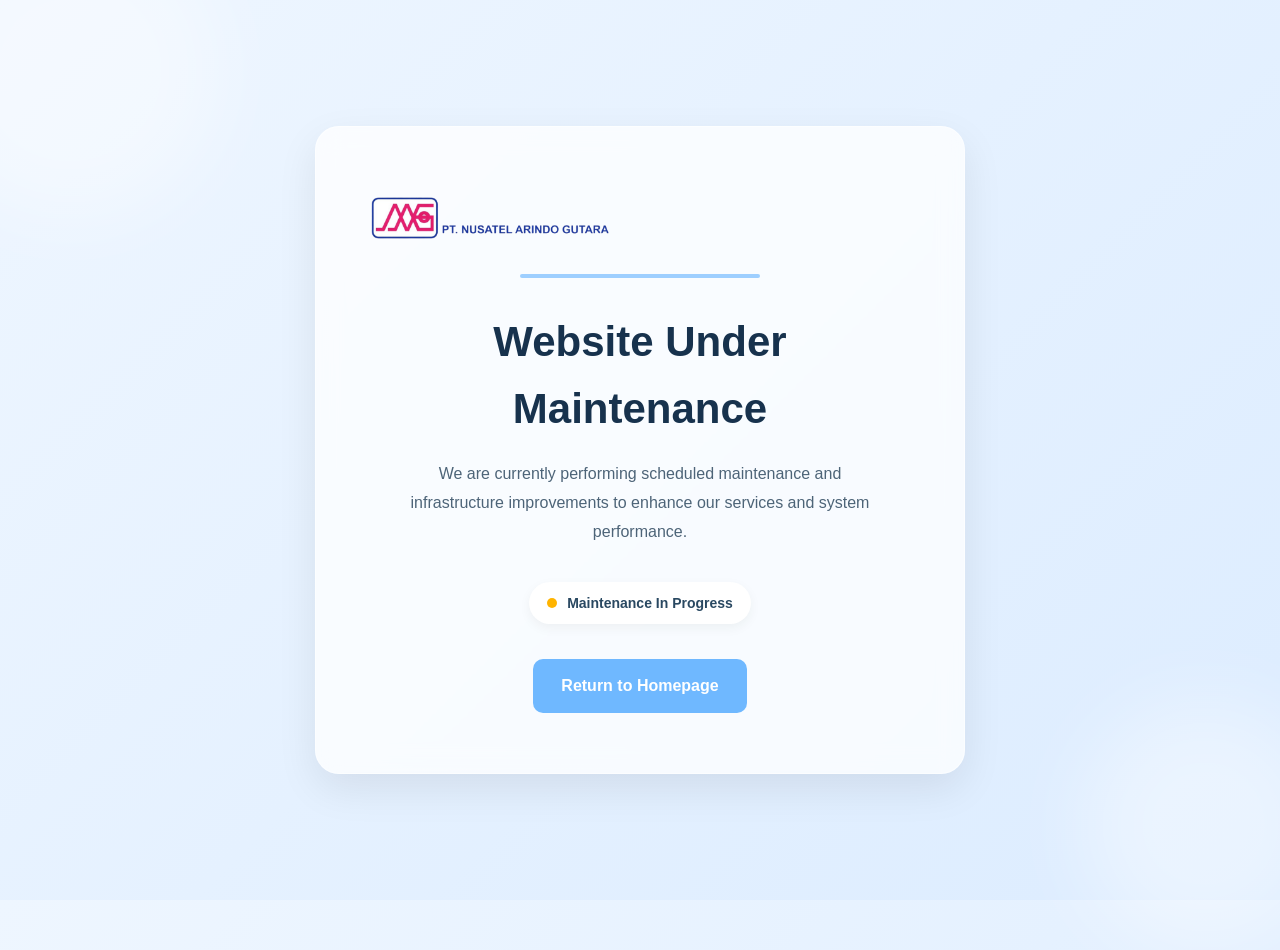
<file: index.html>
<!DOCTYPE html>
<html lang="id">

<head>
<meta charset="UTF-8">
<meta name="viewport" content="width=device-width, initial-scale=1.0">

<title>PT Nusatel Arindo Gutara</title>

<link rel="stylesheet" href="style.css">
</head>

<body>

<!-- HEADER -->
<header class="main-header">
<div class="container header-container">

<a href="index.html" class="logo">
<img src="Assets/logo.png" alt="PT Nusatel Arindo Gutara Logo">
</a>

<nav>
<ul class="nav">
<li><a href="index.html" class="active">Home</a></li>
<li><a href="about.html">About</a></li>
<li><a href="services.html">Services</a></li>
<li><a href="experience.html">Experience</a></li>
<li><a href="ongoing.html">Ongoing</a></li>
<li><a href="contact.html">Contact</a></li>
</ul>
</nav>

</div>
</header>


<!-- HERO -->
<section class="hero">
<div class="overlay"></div>

<div class="container hero-content">

<h1>PT NUSATEL ARINDO GUTARA</h1>

<p style="font-size:18px; font-weight:500;">
Reliable Telecommunication Solutions Across Indonesia
</p>

<p>
Telecommunications Infrastructure and Maintenance Services
in Indonesia since 1992.
</p>

<div class="hero-buttons">
<a href="services.html" class="btn">Our Services</a>
<a href="contact.html" class="btn-outline">Contact Us</a>
</div>

</div>
</section>


<!-- ABOUT -->
<section class="section">
<div class="container">

<h2>About Our Company</h2>

<p>
PT Nusatel Arindo Gutara was established in 1992 and has more than
30 years of experience in telecommunications infrastructure development
and maintenance services across Indonesia.
</p>

<p>
We have worked with major operators such as Telkom, Indosat,
XL Axiata, Smartfren and Hutchison 3.
</p>

<p><strong>30+ Years Experience | Nationwide Coverage | Trusted by Major Operators</strong></p>

<a href="about.html" class="btn">Read More</a>

</div>
</section>


<!-- SERVICES -->
<section class="section gray">
<div class="container">

<h2>Our Services</h2>

<div class="services">

  <div class="service-card">
    <h3>📡 Telecom Infrastructure</h3>
    <ul>
      <li>Civil Works</li>
      <li>CME Installation</li>
      <li>RF Installation</li>
      <li>Transmission Installation</li>
    </ul>
  </div>

  <div class="service-card">
    <h3>🛠 Telecom Maintenance</h3>
    <ul>
      <li>Preventive Maintenance</li>
      <li>Corrective Maintenance</li>
      <li>Network Monitoring</li>
      <li>Technical Support</li>
    </ul>
  </div>

 <div class="service-card">
  <h3>⚙️ Specialized Services</h3>
  <ul>
    <li>Telecommunication Equipment Rental</li>
    <li>Supply and Sales of Telecom Components</li>
    <li>Microwave Engineering Design & Planning</li>
    <li>System Maintenance and Repair Services</li>
  </ul>
  <p style="margin-top:10px; font-size:14px; color:#555;">
    We provide flexible solutions tailored to project needs,
    including equipment provisioning, engineering design,
    and full technical support services.
  </p>
</div>

</div>

</div>
</section>


<!-- PROJECTS -->
<section class="section">
<div class="container">

<h2>Project Experience</h2>

<div class="projects">

<div class="project-card">
<h3>Telkom BTS Installation</h3>
<p><strong>Client:</strong> PT Telkom Indonesia</p>
<p>Infrastructure installation and network integration.</p>
<p><strong>Location:</strong> Jakarta</p>
</div>

<div class="project-card">
<h3>Indosat Site Build</h3>
<p><strong>Client:</strong> PT Indosat Ooredoo</p>
<p>CME and transmission installation project.</p>
<p><strong>Location:</strong> Bandung</p>
</div>

<div class="project-card">
<h3>XL Axiata Network Project</h3>
<p><strong>Client:</strong> PT XL Axiata</p>
<p>Telecommunication network infrastructure development.</p>
<p><strong>Location:</strong> Surabaya</p>
</div>

</div>

<br>

<a href="experience.html" class="btn">See More Projects</a>

</div>
</section>


<!-- CTA -->
<section class="cta">
<div class="container">

<h2>Have a Project in Mind?</h2>

<p>
We are ready to support your telecommunications infrastructure needs
with reliable and experienced engineering teams.
</p>

<a href="contact.html" class="btn">Contact Us</a>

</div>
</section>


<!-- FOOTER -->
<footer>

<div class="container footer">

  <div>
    <h3>PT NUSATEL ARINDO GUTARA</h3>
    <div class="footer-address"> <!-- flex to put addresses side by side -->
      
      <p>
        Representative Office:<br>
        Jl. Utan Kayu Raya No. 106<br>
        Matraman Jakarta Timur 13120
      </p>

      <p>
        Workshop:<br>
        Limus Pratama Regency Blok H No.19-20<br>
        Cileungsi Bogor 16820
      </p>

    </div>
  </div>

  <div>
    <p>Phone: +62218234613</p>
    <p>webmail: http//www.nusatelarindo.com</p>
  </div>

</div>

<p class="copyright">
© 2026 PT Nusatel Arindo Gutara
</p>

</footer>

<script src="maintenance.js"></script>

</body>
</html>
</file>
<file: style.css>
*{
margin:0;
padding:0;
box-sizing:border-box;
}

body{
font-family:Arial, Helvetica, sans-serif;
line-height:1.6;
color:#333;
background:#fff;
}

.container{
width:90%;
max-width:1100px;
margin:auto;
}

header{
background:#0d47a1;
color:white;
padding:12px 0;
}

.header-container{
display:flex;
align-items:center;
justify-content:space-between;
flex-wrap:wrap;
}

.logo{
display:flex;
align-items:center;
}

.logo img{
height:60px;
width:auto;
}

.nav{
display:flex;
gap:20px;
list-style:none;
}

.nav a{
color:white;
text-decoration:none;
font-weight:bold;
font-size:15px;
}

.nav a:hover{
text-decoration:underline;
opacity:0.8;
}

.hero{
background:#1565c0;
color:white;
text-align:center;
padding:100px 20px;
}

.hero h1{
font-size:36px;
margin-bottom:20px;
}

.hero p{
max-width:650px;
margin:auto;
margin-bottom:30px;
}

.btn{
display:inline-block;
background:#0d47a1;
color:white;
padding:10px 20px;
text-decoration:none;
border-radius:4px;
margin:5px;
}

.btn:hover{
background:#08306b;
}

.btn-outline{
border:2px solid white;
color:white;
padding:10px 20px;
text-decoration:none;
border-radius:4px;
}

.btn-outline:hover{
background:white;
color:#0d47a1;
}

.section{
padding:60px 0;
}

.gray{
background:#f4f4f4;
}

.section h2{
margin-bottom:20px;
font-size:28px;
}

.services{
display:grid;
grid-template-columns:1fr 1fr;
gap:25px;
margin-top:20px;
}

.service-card{
background:white;
padding:25px;
border-radius:5px;
box-shadow:0 2px 6px rgba(0,0,0,0.1);
}

.service-card ul{
margin-top:10px;
padding-left:20px;
}

.projects{
display:grid;
grid-template-columns:repeat(3,1fr);
gap:20px;
margin-top:25px;
}

.project-card{
background:white;
padding:20px;
border-radius:5px;
box-shadow:0 2px 6px rgba(0,0,0,0.1);
}

.cta{
background:#0d47a1;
color:white;
text-align:center;
padding:60px 20px;
}

footer{
background:#222;
color:white;
padding:40px 0;
margin-top:40px;
}

.footer{
display:flex;
justify-content:space-between;
flex-wrap:wrap;
gap:20px;
}

footer p{
font-size:14px;
}

.copyright{
text-align:center;
margin-top:20px;
font-size:13px;
opacity:0.7;
}

@media(max-width:900px){
.projects{
grid-template-columns:1fr 1fr;
}
}

@media(max-width:768px){

.header-container{
flex-direction:column;
gap:10px;
}

.nav{
flex-direction:column;
align-items:center;
gap:10px;
}

.services{
grid-template-columns:1fr;
}

.projects{
grid-template-columns:1fr;
}

.footer{
flex-direction:column;
text-align:center;
}

.hero{
padding:80px 20px;
}

.hero h1{
font-size:28px;
}
}

.contact-form-wrapper{
background:#fff;
padding:30px;
border-radius:10px;
box-shadow:0 5px 20px rgba(0,0,0,0.08);
border:1px solid #eee;
height:fit-content;
}

.contact-form-wrapper h3{
margin-bottom:20px;
}

.form-group{
margin-bottom:15px;
display:flex;
flex-direction:column;
}

.form-group label{
margin-bottom:6px;
font-weight:500;
}

.form-group input,
.form-group textarea{
padding:10px;
border:1px solid #ccc;
border-radius:6px;
font-size:14px;
}

.form-group textarea{
resize:vertical;
min-height:120px;
}

.contact-form-wrapper button{
margin-top:10px;
width:100%;
}

.projects-grid{
display:grid;
grid-template-columns:repeat(auto-fit,minmax(280px,1fr));
gap:25px;
margin-top:30px;
}

.project-card{
background:#ffffff;
padding:25px;
border-radius:10px;
border:1px solid #eee;
box-shadow:0 4px 15px rgba(0,0,0,0.05);
transition:transform 0.2s ease, box-shadow 0.2s ease;
}

.project-card:hover{
transform:translateY(-5px);
box-shadow:0 8px 20px rgba(0,0,0,0.08);
}

.project-card h3{
margin-bottom:8px;
font-size:18px;
}

.project-card .client{
font-weight:600;
color:#444;
margin-bottom:10px;
}

.project-card p{
line-height:1.6;
}

.project-meta{
margin-top:15px;
font-size:14px;
color:#666;
}

.experience-grid{
display:grid;
grid-template-columns:repeat(auto-fit,minmax(260px,1fr));
gap:25px;
margin-top:30px;
}

.experience-card{
background:#ffffff;
padding:25px;
border-radius:10px;
border:1px solid #eee;
box-shadow:0 4px 12px rgba(0,0,0,0.05);
transition:transform 0.2s ease, box-shadow 0.2s ease;
}

.experience-card:hover{
transform:translateY(-4px);
box-shadow:0 8px 18px rgba(0,0,0,0.08);
}

.experience-card h3{
margin-bottom:10px;
font-size:18px;
}

.experience-card p{
line-height:1.6;
color:#555;
}

.office-grid{
display:grid;
grid-template-columns:repeat(auto-fit,minmax(260px,1fr));
gap:25px;
margin-top:30px;
}

.office-card{
background:#ffffff;
padding:25px;
border-radius:10px;
border:1px solid #eee;
box-shadow:0 4px 12px rgba(0,0,0,0.05);
transition:transform 0.2s ease, box-shadow 0.2s ease;
}

.office-card:hover{
transform:translateY(-4px);
box-shadow:0 8px 18px rgba(0,0,0,0.08);
}

.office-card h3{
margin-bottom:15px;
font-size:18px;
}

.office-card p{
margin-bottom:12px;
line-height:1.6;
color:#555;
}

.contact-grid{
display:grid;
grid-template-columns:1fr 1fr;
gap:75px;
align-items:start;
}

.location-card{
background:#fff;
padding:25px;
border-radius:8px;
box-shadow:0 4px 10px rgba(0,0,0,0.08);
margin-bottom:25px;
}

.location-card h4{
margin-bottom:10px;
color:#003366;
}

.contact-form-wrapper{
background:#fff;
padding:30px;
border-radius:8px;
box-shadow:0 4px 10px rgba(0,0,0,0.08);
}

.form-group{
margin-bottom:20px;
}

.form-input,
.form-textarea{
width:100%;
padding:10px;
border:1px solid #ccc;
border-radius:5px;
}

.form-textarea{
min-height:120px;
resize:vertical;
}

.detail-btn{
margin-left:10px;
padding:4px 10px;
font-size:12px;
border:none;
background:#007BFF;
color:#fff;
border-radius:5px;
cursor:pointer;
}

.detail-btn:hover{
background:#0056b3;
}

.project-detail{
display:none;
margin-top:15px;
padding:20px;
background:#fff;
border:1px solid #eee;
border-radius:10px;
}

.image-grid{
display:grid;
grid-template-columns:1fr 1fr;
gap:15px;
margin-top:15px;
}

.image-grid img{
width:100%;
height:auto;
border-radius:8px;
}

.logo-img {
height: 70px;
width: auto;
display: block;
}

.header-container {
display: flex;
align-items: center;
justify-content: space-between;
}

.hero {
background: linear-gradient(135deg, #0b1f4b, #1a3c8b);
color: white;
text-align: center;
padding: 100px 20px;
}

.hero-title {
font-size: 36px;
margin-bottom: 15px;
letter-spacing: 1px;
}

.hero p {
max-width: 600px;
margin: auto;
margin-bottom: 25px;
opacity: 0.9;
}

.btn {
background: #0b1f4b;
color: white;
padding: 10px 20px;
border-radius: 5px;
text-decoration: none;
transition: 0.3s;
}

.btn:hover {
background: #1a3c8b;
}

.btn-outline {
border: 2px solid white;
color: white;
padding: 10px 20px;
border-radius: 5px;
text-decoration: none;
margin-left: 10px;
}

.btn-outline:hover {
background: white;
color: #0b1f4b;
}

footer {
background: #0a1a3a;
color: white;
padding: 40px 0 20px;
}

.footer {
display: flex;
justify-content: space-between;
flex-wrap: wrap;
gap: 20px;
}

.copyright {
text-align: center;
margin-top: 20px;
font-size: 14px;
opacity: 0.7;
}

header {
background: linear-gradient(90deg, #0a1a3a, #1f4fa3);
padding: 12px 0;
}

.logo img {
height: 85px;
width: auto;
}

.nav a {
color: white;
font-weight: 500;
}

.nav a:hover {
color: #cbd5e1;
}

footer {
background: #06122b;
color: white;
padding: 50px 0 20px;
}

.footer p {
color: #cbd5e1;
}

.copyright {
text-align: center;
margin-top: 20px;
font-size: 14px;
color: #94a3b8;
}

header{
background: rgba(10, 26, 58, 0.95);
backdrop-filter: blur(6px);
}

.logo img{
height: 85px;
}

.hero{
background: linear-gradient(rgba(10,26,58,0.7), rgba(10,26,58,0.7)),
url('Assets/IDBG.jpeg');
background-size: cover;
background-position: center;
color:white;
text-align:center;
padding:120px 20px;
}

.hero h1{
font-size:40px;
letter-spacing:1px;
}

.hero p{
opacity:0.95;
}

.btn{
background:#0b1f4b;
border-radius:6px;
}

.btn:hover{
background:#1a3c8b;
}

.btn-outline:hover{
background:white;
color:#0b1f4b;
}

.service-card,
.project-card,
.experience-card,
.office-card,
.location-card{
border-radius:10px;
box-shadow:0 6px 18px rgba(0,0,0,0.08);
transition:0.25s ease;
}

.service-card:hover,
.project-card:hover,
.experience-card:hover,
.office-card:hover{
transform:translateY(-5px);
}

footer{
background:#06122b;
color:white;
}

.footer p{
color:#cbd5e1;
}

.nav a:hover{
color:#cbd5e1;
}

.cta{
padding:50px 20px 30px;
}

footer{
margin-top:0;
}

.about-flex{
display:flex;
align-items:center;
gap:40px;
margin-top:30px;
}

.about-text{
flex:1;
}

.about-image{
flex:1;
}

.about-image img{
width:100%;
height:100%;
object-fit:cover;
border-radius:10px;
box-shadow:0 8px 20px rgba(0,0,0,0.1);
}

@media(max-width:768px){
.about-flex{
flex-direction:column;
}}


.about-hero{
background: linear-gradient(rgba(10,26,58,0.75), rgba(10,26,58,0.75)),
url('Assets/AUBG.jpeg');
background-size: cover;
background-position: center;
color:white;
text-align:center;
padding:120px 20px;
position:relative;
}

.about-hero .hero-content{
position:relative;
z-index:2;
}

.logo{
display:flex;
align-items:center;
}

.logo img{
height:85px;
width:auto;

/* NEW */
background: rgba(255,255,255,0.95);
padding:8px 12px;
border-radius:8px;
box-shadow:0 4px 10px rgba(0,0,0,0.1);
}

.detail-btn{
background:#0b1f4b;
color:#fff;
border:none;
padding:5px 10px;
border-radius:5px;
cursor:pointer;
margin-left:10px;
}

.detail-btn:hover{
opacity:0.8;
}

.logo-grid{
display:flex;
flex-wrap:wrap;
gap:20px;
margin-top:15px;
align-items:center;
}

.logo-grid img{
width:120px;
height:80px;
object-fit:contain;
background:#fff;
padding:10px;
border:1px solid #eee;
border-radius:8px;
transition:0.3s;
}

.logo-grid img:hover{
transform:scale(1.05);
box-shadow:0 4px 12px rgba(0,0,0,0.1);
}

.logo-grid img{
width:120px;
height:80px;
object-fit:contain;
background:#fff;
padding:10px;
border:1px solid #eee;
border-radius:8px;
transition:0.3s;

/* REMOVE grayscale */
filter:none;
opacity:1;
}

.logo-grid img:hover{
transform:scale(1.05);
box-shadow:0 4px 12px rgba(0,0,0,0.1);
}

#history{
  font-size:16px;
  line-height:1.7;
}

#history h3{
  font-size:26px;
  margin-bottom:15px;
}

#history h4{
  font-size:18px;
  margin-top:20px;
  color:#0b1f4b;
}

.section-title{
  font-size:20px;
  font-weight:700;
  margin-top:30px;
  margin-bottom:10px;
  border-bottom:2px solid #0b1f4b;
  padding-bottom:5px;
}

.history-item{
  background:#fff;
  padding:20px;
  border-radius:10px;
  border:1px solid #eee;
  box-shadow:0 4px 15px rgba(0,0,0,0.05);
  margin-top:15px;
}

.footer{
display:flex;
justify-content:space-between;
flex-wrap:wrap;
gap:20px;
}

@media(max-width:768px){
.footer{
flex-direction:column;
align-items:center;
text-align:center;
}

.footer > div{
width:100%;
}

.footer div div{
flex-direction:column !important;
gap:10px !important;
}
}

.footer-address{
display:flex;
gap:50px;
}

@media(max-width:768px){
.footer-address{
flex-direction:column;
gap:10px;
align-items:center;
}
}

.logo img{
height:70px;
width:auto;
background:none !important;
padding:0 !important;
border-radius:0 !important;
box-shadow:none !important;
}
/* ===== HEADER (soft sky) ===== */
header{
background:#e0f2fe !important; /* very light sky blue */
color:#0f172a; /* dark text for contrast */
}

/* nav text */
.nav a{
color:#0f172a !important;
font-weight:600;
}

.nav a:hover{
color:#0284c7 !important;
}


/* ===== FOOTER ===== */
footer{
background:#bae6fd !important; /* slightly darker than header */
color:#0f172a;
}

/* company name */
footer h3{
color:#0c4a6e;
font-weight:700;
}

/* footer text */
.footer p{
color:#334155;
}

.copyright{
color:#475569;
}
</file>
